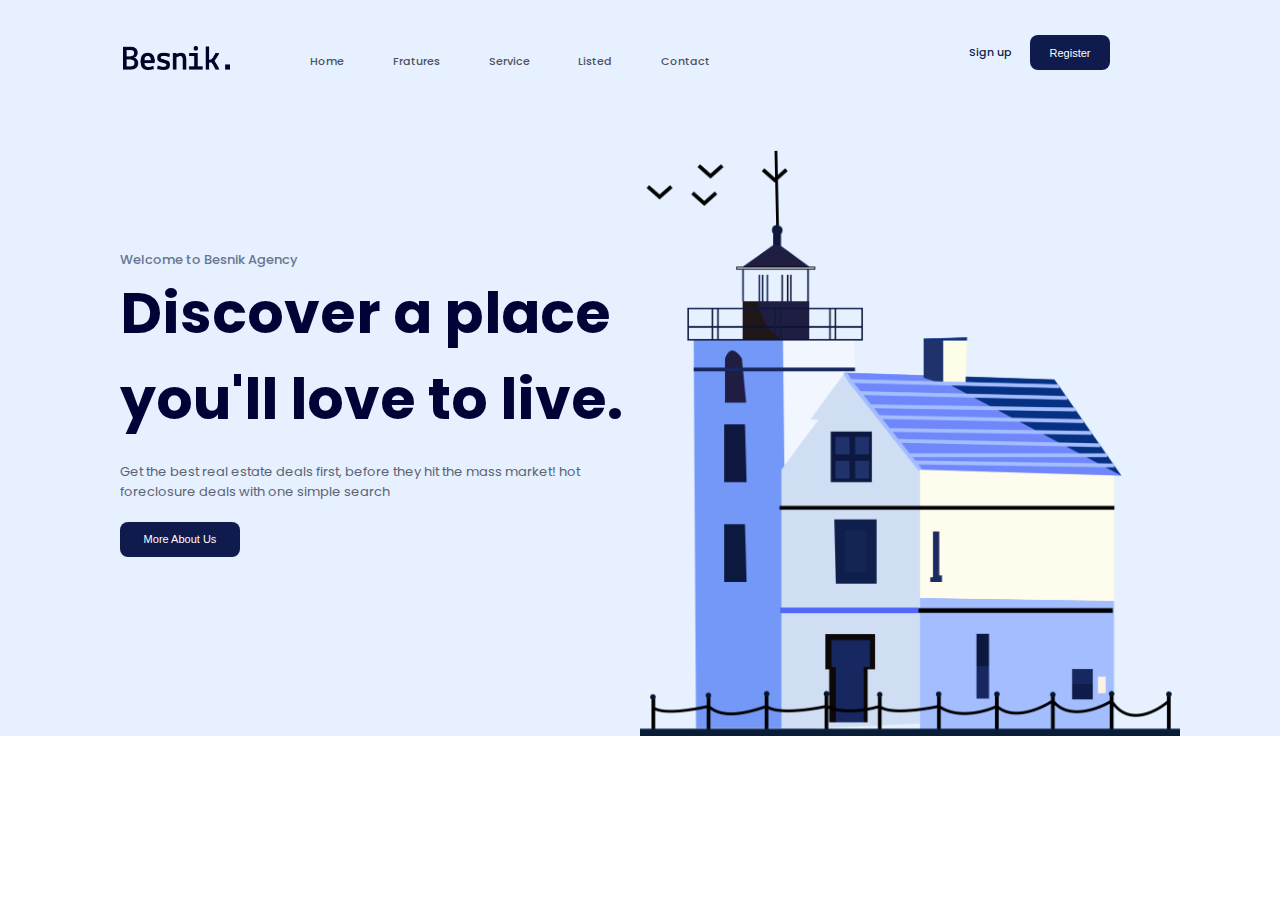
<file: index.html>
<!DOCTYPE html>
<html lang="en">
<head>
    <meta charset="UTF-8">
    <meta http-equiv="X-UA-Compatible" content="IE=edge">
    <meta name="viewport" content="width=device-width, initial-scale=1.0">

    <!-- Google Fonts -->

    <link rel="preconnect" href="https://fonts.googleapis.com">
    <link rel="preconnect" href="https://fonts.gstatic.com" crossorigin>
    <link href="https://fonts.googleapis.com/css2?family=Poppins:wght@100;200;300;400;500;600;700;800;900&display=swap" rel="stylesheet">


    <!-- Favicon -->
    <link rel="icon" type="image/x-icon" href="">
    <!-- styles -->
    <link rel="stylesheet" href="/assets/styles/styles.css">

    <title>Besnik</title>

</head>
    <header class="header">
        <nav class="header_nav">
            <div class="nav_logo-container">
                <img src="./assets/images/Header/Logo.png" alt="logo">
            </div>
            <div class="nav_link-container">
                <ul>
                    <li><a href="#">Home</a></li>
                    <li><a href="#">Fratures</a></li>
                    <li><a href="#">Service</a></li>
                    <li><a href="#">Listed</a></li>
                    <li><a href="#">Contact</a></li>
                </ul>
            </div>
            <div class="nav_button-container">
                <div>
                    <a href="#">Sign up</a>
                </div>
                <a href="#"><button>
                    Register
                </button></a>
            </div>
        </nav>
        <section class="header_section">
            <div class="text-container">
                <h4>Welcome to Besnik Agency</h4>
                <h1>Discover a place
                    you'll love to live.</h1>
                <p>Get the best real estate deals first, before they hit the mass market! hot foreclosure deals with one simple search</p>
                <a href="#"><button>More About Us</button></a>
            </div>
            <div class="img-container">
                <img src="./assets/images/Header/house_illustration.png" alt="castillo">
            </div>
        </section>
    </header>
<body>
 
        

    <script src="" type="module"></script>
</body>
</html>
</file>
<file: assets/styles/styles.css>
* {
    box-sizing: border-box;
    margin: 0;
    padding: 0;
}

html {
    font-size: 62.5%;
    font-family: 'Poppins';
}

.header {
    width: 100%;
    height: 736px;
    background-color: #E6F0FF;
}

.header .header_nav {
    width: 100%;
    height: 70px;
    display: flex;
    flex-direction: row;
}

.header .header_nav .nav_logo-container {
   width: 230px; 
   height: 100%;
   display: flex;
   justify-content: flex-end;
   align-items: flex-end;
   margin-right: 80px;
}

.header .header_nav .nav_logo-container img {
    width: 107px;
    height: 24px;
}

.header_nav .nav_link-container {
    width: 400px;
    height: 100%;
}

.header_nav .nav_link-container ul {
    width: 100%;
    height: 100%;
    display: flex;
    flex-direction: row;
    justify-content: space-between;
    align-items: flex-end;
    list-style: none;
}

.header_nav .nav_link-container ul a {
    text-decoration: none;
    color: #4F5361;
    font-weight: 500;
    font-size: 1.1rem;
}

.header_nav .nav_button-container {
    width: 400px;
    height: 100%;
    display: flex;
    flex-direction: row;
    justify-content: flex-end;
    align-items: flex-end;
}

.header_nav .nav_button-container div {
    width: 80px;
    height: 35px;
    display: flex;
    justify-content: center;
    align-items: center;
}

.header_nav .nav_button-container div a {
    font-weight: 500;
    text-decoration: none;
    color: #0F1B4C;
    font-size: 1.1rem;
}

.header_nav .nav_button-container button {
    width: 80px;
    height: 35px;
    border-radius: 8px;
    background-color: #0F1B4C;
    color: #FFFFFF;
    font-weight: 500;
    font-size: 1.1rem;
    cursor: pointer;
    border: 0px;
}

.header_nav .nav_button-container button:active {
    transform: translateY(1.3px);
}

.header .header_section {
    width: 100%;
    height: 666px;
    display: flex;
}

.header .header_section .text-container {
    width: 50%;
    height: 100%;
    padding-left: 120px;
    display: flex;
    flex-direction: column;
    align-items: flex-start;
    justify-content: center;
}

.header .header_section .text-container h4 {
    font-weight: 500;
    font-size: 1.3rem;
    color: #687691;
}

.header .header_section .text-container h1 {
    font-weight: 700;
    font-size: 5.7rem;
    color: #000336;
}

.header .header_section .text-container p {
    font-weight: 400;
    font-size: 1.3rem;
    color: #5A6473;
    margin: 20px 0;
}

.header .header_section .text-container button {
    width: 120px;
    height: 35px;
    border-radius: 8px;
    background-color: #0F1B4C;
    color: #FFFFFF;
    font-weight: 500;
    font-size: 1.1rem;
    cursor: pointer;
    border: 0px;
}

.header .header_section .text-container button:active {
    transform: translateY(1.3px);
}

.header .header_section .img-container {
    width: 50%;
    height: 100%;
    padding-right: 100px;
    padding-top: 80px;
    display: flex;
    justify-content: end;
    align-items: flex-end;
}

.header .header_section .img-container img {
    width: 100%;
    height: 100%;
}
</file>
